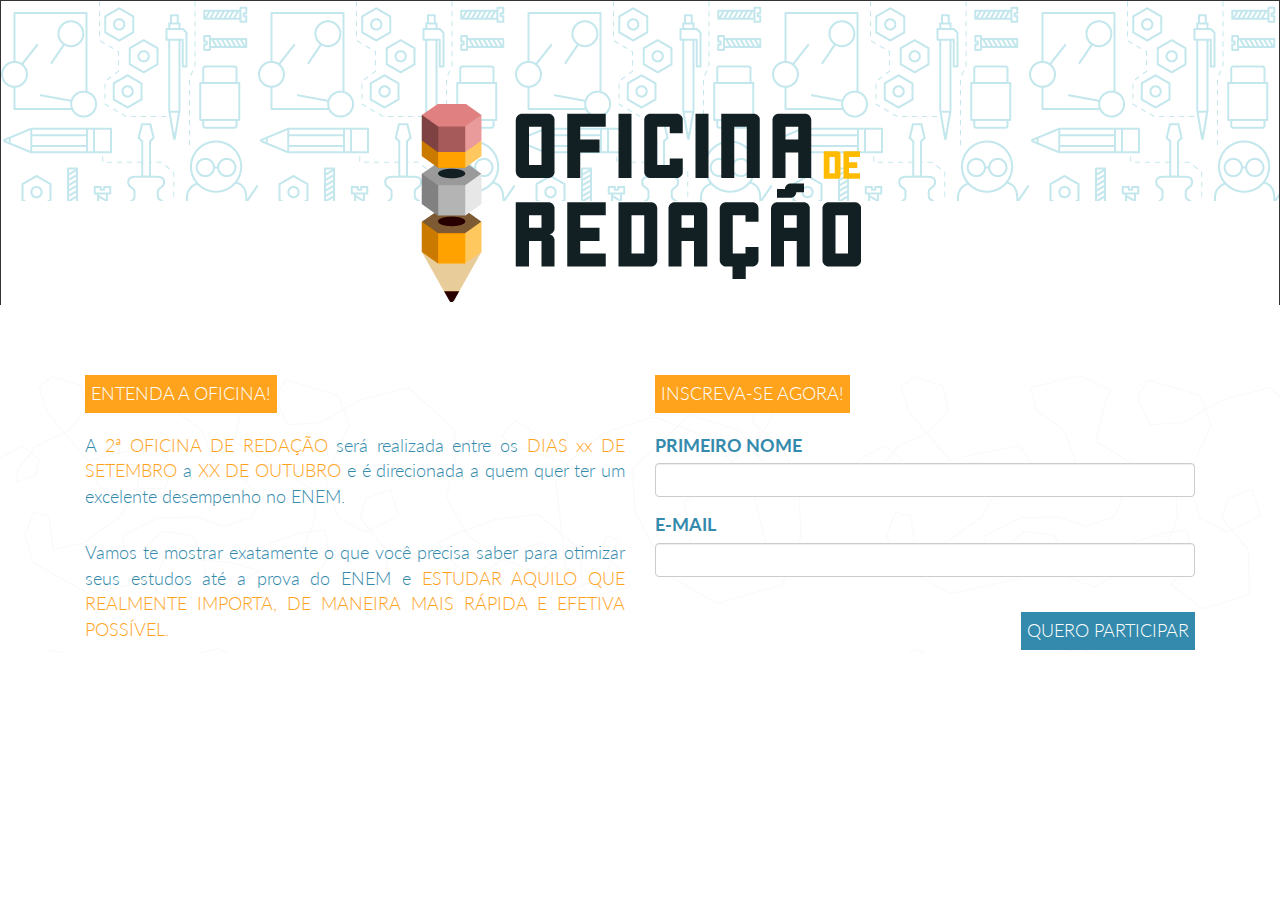
<file: cadastro-oficina.html>
<!DOCTYPE html>

<html>
	<head>
		<title>Login Oficina</title>
		<meta charset="utf-8">
	  <meta name="viewport" content="width=device-width, initial-scale=1">
	  <link rel="stylesheet" href="https://maxcdn.bootstrapcdn.com/bootstrap/3.3.7/css/bootstrap.min.css">
	  <script src="https://ajax.googleapis.com/ajax/libs/jquery/3.2.1/jquery.min.js"></script>
	  <script src="https://maxcdn.bootstrapcdn.com/bootstrap/3.3.7/js/bootstrap.min.js"></script>

	  <link href="https://fonts.googleapis.com/css?family=Lato" rel="stylesheet">

	  <style type="text/css">

	  	body {
	      font-family: 'Lato', sans-serif;
	      font-weight: 300;
	      font-size: 18px;
	      color: rgb(52,138,172);
    	}

    	.btn {
	      color: #fff;
	      font-size: 18px;
	      font-weight: 300;
	      text-transform: uppercase;
	      padding: 5px;
	      background-color: rgb(255,163,29);
	      border-radius: 0px;
	    }

	    .btn-azul {
	    	color: #fff;
	      font-size: 18px;
	      font-weight: 300;
	      text-transform: uppercase;
	      padding: 5px;
	      background-color: rgb(52,138,172);
	      border-radius: 0px;
	    }

	  	.background-oficina {
		  	position: relative;
		 	border: 1px solid #333;
			border-bottom: none;
		}

		.bg-container {
		  position: absolute;
		  z-index: -1;
		  left: 0;
		  top;
		  width: 100%;
		  height: 200px;
		  background: url("images/bg-texture.png");
		  box-shadow: inset 0 0 0 1000px rgba(255, 255, 255, 0.5);
		}

		.text-center {
		  text-align: center;
		}

		.logo {
		  padding-top: 100px;
		  margin: 0 auto;
		}

		.padding {
			padding-top: 20px;
		}

		.justify {
			text-align: justify;
		}

		.destaque {
			color: rgb(255,163,29);
		}

		.submit-btn {
			float: right;
		}

		.margin-top {
			margin-top: 20px;
		}

		.tour-bg {
			background: #fff url("images/tour-bg.png") repeat;
			width: 100%;
			height: 100%;
			box-shadow: inset 0 0 0 1000px rgba(255, 255, 255, 0.8);
		}

		.espaco {
			margin-top: 50px;
		}


	  </style>
	</head>
	<body>
		<div class="background-oficina">
		  <div class="bg-container"></div>
		  <div class="container">
		    <div class="col-xs-12 text-center">
		      <img class="logo img-responsive" src="images/logo.png" alt="Oficina de Redação">
		    </div>
		  </div>
		</div>

		<div class="tour-bg">
			<div class="espaco"></div>
			<div class="container padding">
				<div class="col-md-6">
					<p class="btn">Entenda a oficina!</p>
					<p class="padding justify">A 
						<span class="destaque">2ª OFICINA DE REDAÇÃO</span> será realizada entre os
							<span class="destaque">DIAS xx DE SETEMBRO</span> a <span class="destaque">XX DE OUTUBRO</span> e é
							direcionada a quem quer ter um excelente
							desempenho no ENEM. </p>
					<p class="padding justify">
							Vamos te mostrar exatamente o que você precisa
							saber para otimizar seus estudos até a prova do
							ENEM e <span class="destaque">ESTUDAR AQUILO QUE REALMENTE
							IMPORTA, DE MANEIRA MAIS RÁPIDA E EFETIVA
							POSSÍVEL.</span></p>
				</div>
				<div class="visible-xs visible-sm espaco"></div>
				<div class="col-md-6">
					<a href="#" class="btn btn-yellow">Inscreva-se agora!</a>

					<form action="" class="padding">
				    <div class="form-group">
				      <label for="nome">PRIMEIRO NOME</label>
				      <input type="text" class="form-control" id="nome" name="nome">
				    </div>
				    <div class="form-group">
				      <label for="email">E-MAIL</label>
				      <input type="email" class="form-control" id="email" name="email">
				    </div>
				    <button type="submit" class="btn btn-azul submit-btn margin-top">Quero participar</button>
				  </form>
				</div>
			</div>
		</div>
		
	</body>
</html>
</file>
